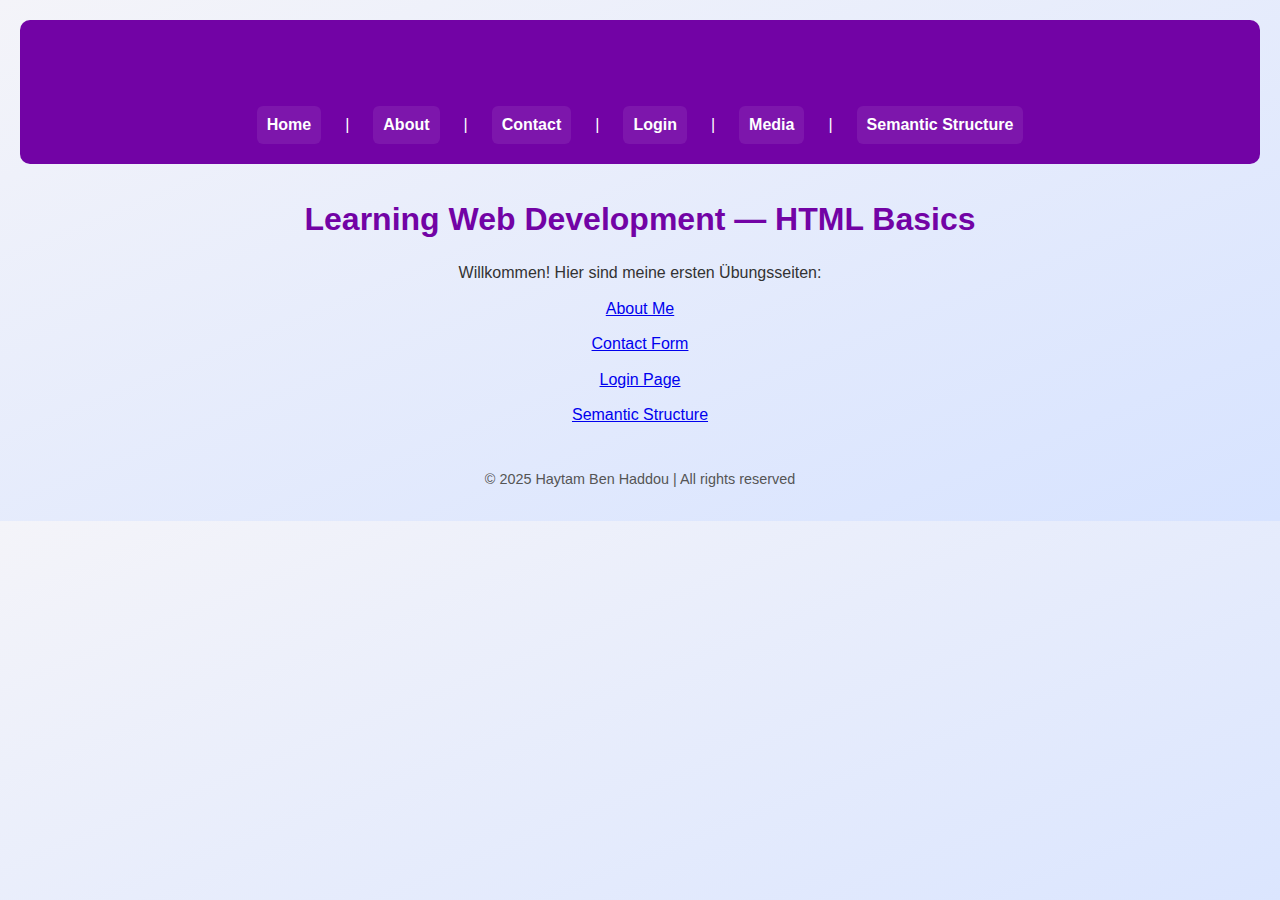
<file: index.html>
<!DOCTYPE html>
<html lang="de">
<head>
  <meta charset="UTF-8" />
  <meta name="viewport" content="width=device-width, initial-scale=1" />
  <title>Learning WebDev — Haytam</title>
  <link rel="stylesheet" href="style.css">
</head>
<body>
    <header>
    <h1>Media Demo</h1>
    <nav>
      <a href="index.html">Home</a> |
      <a href="About-me.html">About</a> |
      <a href="Contact-form.html">Contact</a> |
      <a href="Login.html">Login</a> |
      <a href="media-demo.html">Media</a> |
      <a href="semantic-structure.html">Semantic Structure</a>
    </nav>
  </header>
  <h1>Learning Web Development — HTML Basics</h1>
  <p>Willkommen! Hier sind meine ersten Übungsseiten:</p>
  <ul>
    <li><a href="About-me.html">About Me</a></li>
    <li><a href="Contact-form.html">Contact Form</a></li>
    <li><a href="Login.html">Login Page</a></li>
    <li><a href="semantic-structure.html">Semantic Structure</a></li>
  </ul>
  <footer>
  <p>© 2025 Haytam Ben Haddou | All rights reserved</p>
</footer>
</body>
</html>
</file>
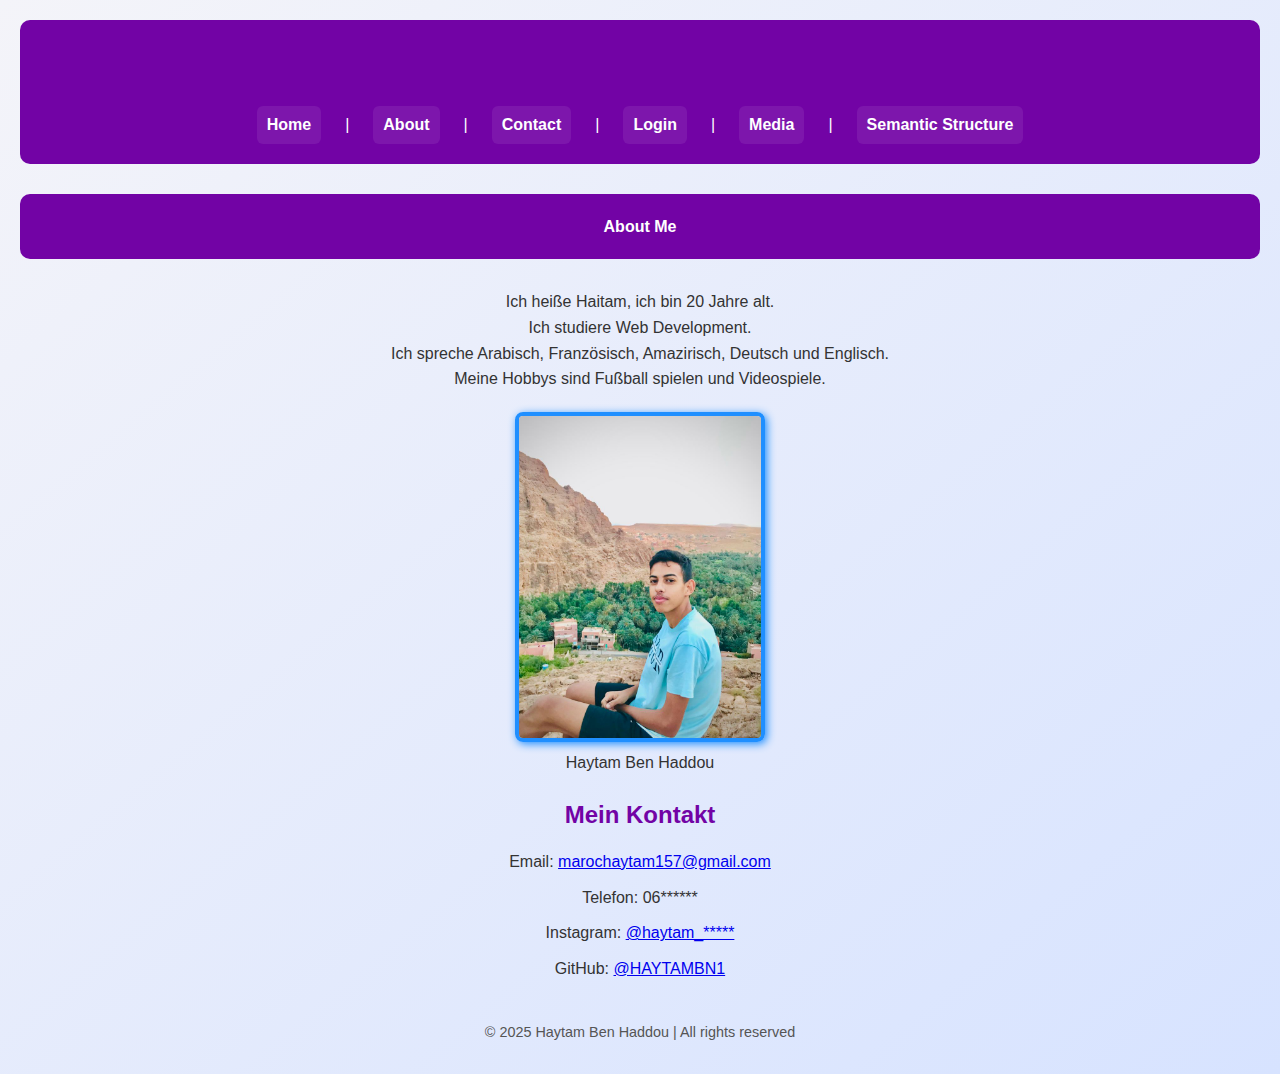
<file: About-me.html>
<!DOCTYPE html>
<html lang="de">
<head>
  <meta charset="UTF-8" />
  <meta name="viewport" content="width=device-width, initial-scale=1" />
  <title>About Me — Haytam Ben Haddou</title>
  <link rel="stylesheet" href="style.css" />
</head>
<body>
    <header>
    <h1>Media Demo</h1>
    <nav>
      <a href="index.html">Home</a> |
      <a href="About-me.html">About</a> |
      <a href="Contact-form.html">Contact</a> |
      <a href="Login.html">Login</a> |
      <a href="media-demo.html">Media</a> |
      <a href="semantic-structure.html">Semantic Structure</a>
    </nav>
  </header>
  <header>
    <h4>About Me</h4>
  </header>

  <main>
    <section>
      <p>
        Ich heiße Haitam, ich bin 20 Jahre alt.<br>
        Ich studiere Web Development.<br>
        Ich spreche Arabisch, Französisch, Amazirisch, Deutsch und Englisch.<br>
        Meine Hobbys sind Fußball spielen und Videospiele.
      </p>

      <figure>
        <img src="assets/me.jpg" alt="Meine Foto" width="250" />
        <figcaption>Haytam Ben Haddou</figcaption>
      </figure>
    </section>

    <section>
      <h2>Mein Kontakt</h2>
      <p>Email: <a href="mailto:marochaytam157@gmail.com">marochaytam157@gmail.com</a></p>
      <p>Telefon: 06******</p>
      <p>Instagram: <a href="https://instagram.com/haytam_*****" target="_blank">@haytam_*****</a></p>
      <p>GitHub: <a href="https://github.com/HAYTAMBN1" target="_blank">@HAYTAMBN1</a></p>
    </section>
  </main>

<footer>
  <p>© 2025 Haytam Ben Haddou | All rights reserved</p>
</footer>
</body>
</html>
</file>
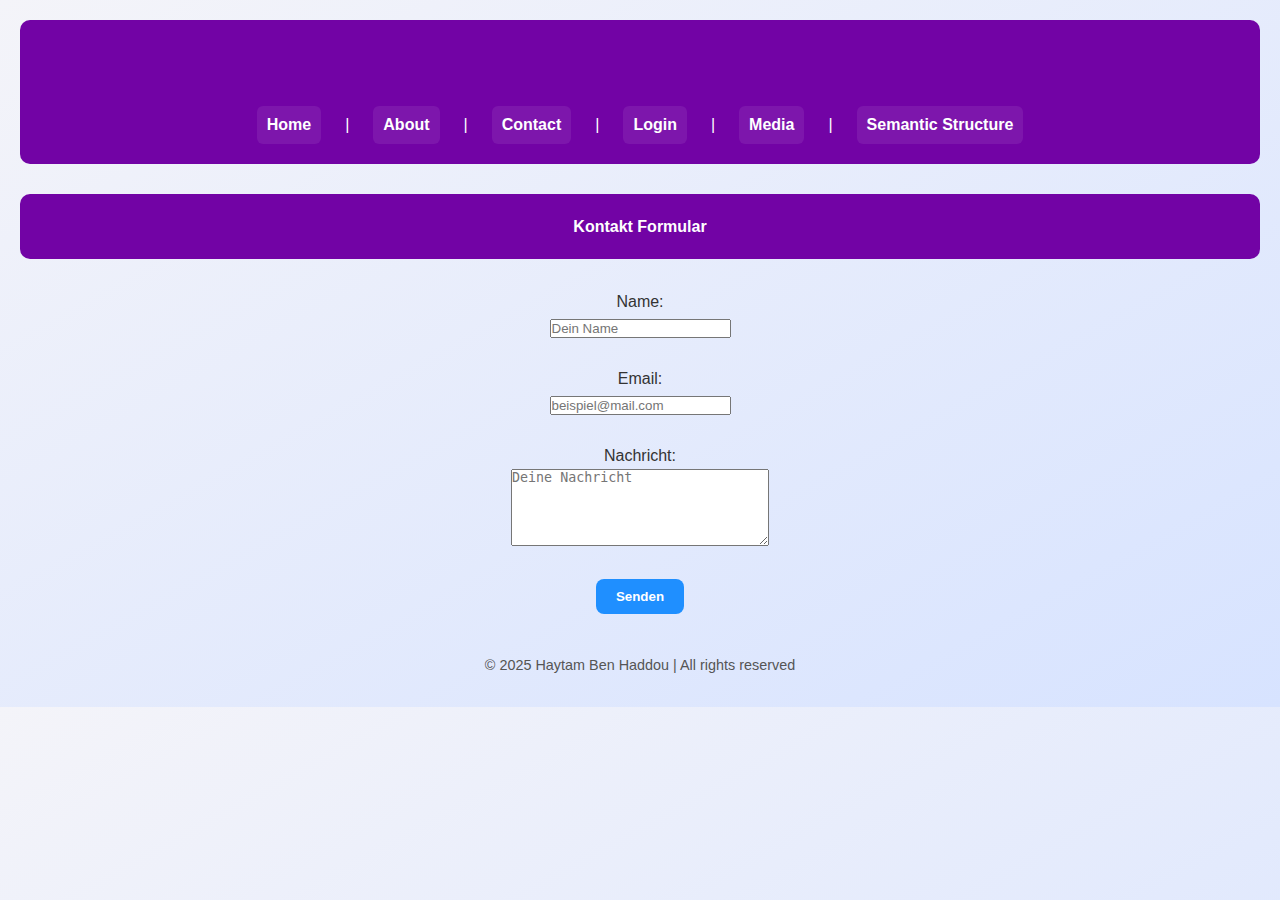
<file: Contact-form.html>
<!DOCTYPE html>
<html lang="de">
<head>
  <meta charset="UTF-8" />
  <meta name="viewport" content="width=device-width, initial-scale=1" />
  <title>Kontakt Formular — Haytam</title>
  <link rel="stylesheet" href="style.css">
</head>
<body>
    <header>
    <h1>Media Demo</h1>
    <nav>
      <a href="index.html">Home</a> |
      <a href="About-me.html">About</a> |
      <a href="Contact-form.html">Contact</a> |
      <a href="Login.html">Login</a> |
      <a href="media-demo.html">Media</a> |
      <a href="semantic-structure.html">Semantic Structure</a>
    </nav>
  </header>
  <header>
    <h4>Kontakt Formular</h4>
  </header>

  <main>
    <form>
      <label for="name">Name:</label><br />
      <input type="text" id="name" name="name" placeholder="Dein Name" required /><br /><br />

      <label for="email">Email:</label><br />
      <input type="email" id="email" name="email" placeholder="beispiel@mail.com" required /><br /><br />

      <label for="message">Nachricht:</label><br />
      <textarea id="message" name="message" rows="5" cols="30" placeholder="Deine Nachricht"></textarea><br /><br />

      <button type="submit">Senden</button>
    </form>
  </main>
  <footer>
  <p>© 2025 Haytam Ben Haddou | All rights reserved</p>
</footer>
</body>
</html>
</file>
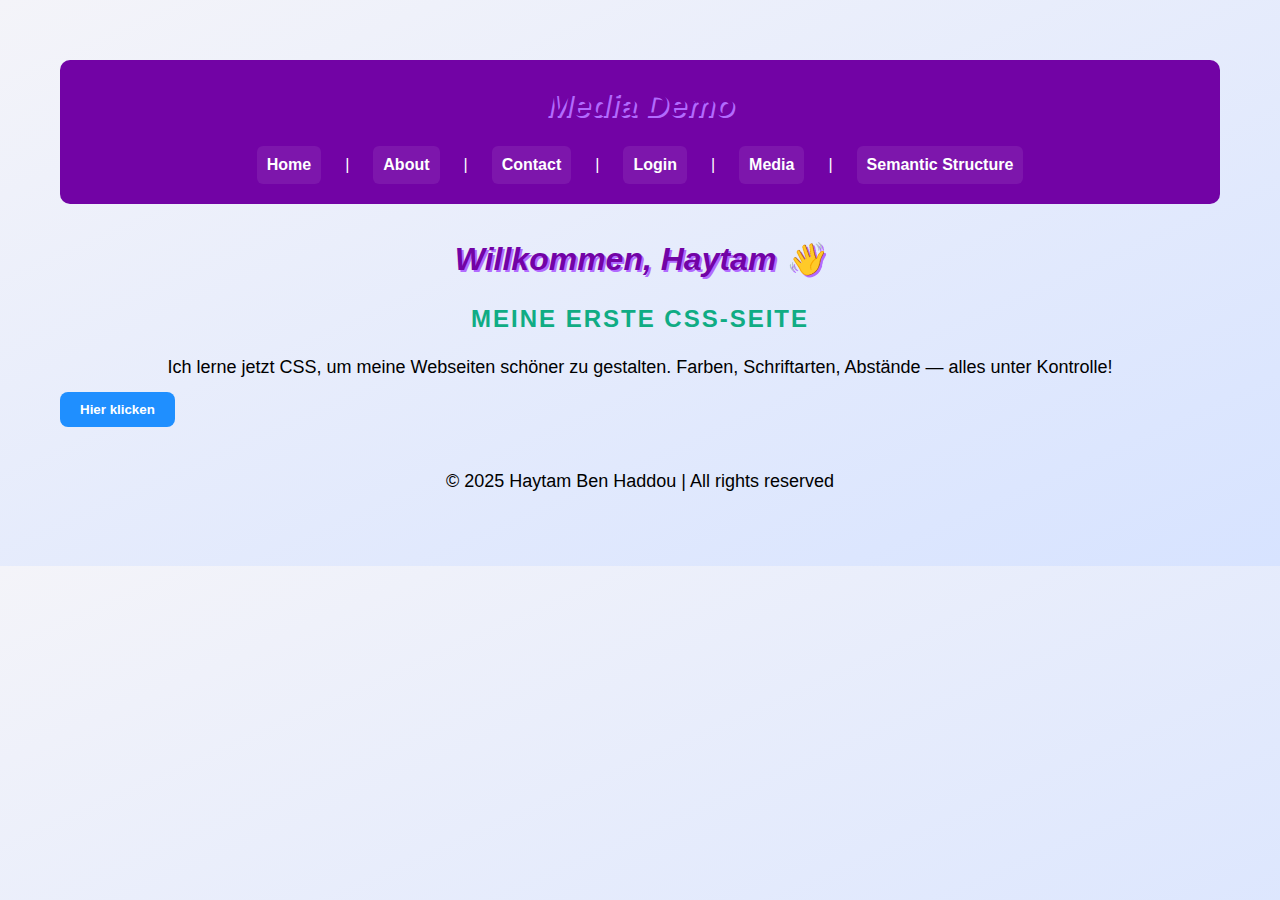
<file: css-demo.html>
<!DOCTYPE html>
<html lang="de">
<head>
  <meta charset="UTF-8">
  <meta name="viewport" content="width=device-width, initial-scale=1.0">
  <title>CSS Basics — Haytam</title>
  <link rel="stylesheet" href="style.css">

  <!-- Internal CSS -->
  <style>
    /* Titel */
    h1 {
      color: #7203a5;
      text-align: center;
      font-family: Arial, Helvetica, sans-serif;
      font-style: italic;
      text-shadow: 2px 2px rgb(178, 106, 255);
    }

    h2 {
      color: #10ac84;
      text-transform: uppercase;
      letter-spacing: 2px;
    }

    /* Paragraphs */
    p {
      color: #000000;
      font-size: 18px;
      line-height: 1.6;
    }

    /* Background */
    body {
      background-color: #98c7b28a;
      margin: 40px;
    }

    /* Buttons */
    button {
      background-color: #1f8fff;
      color: rgb(255, 255, 255);
      border: none;
      padding: 10px 20px;
      border-radius: 8px;
      cursor: pointer;
      font-weight: bold;
    }

    button:hover {
      background-color: #08459f;
    }
  </style>
</head>
<body>
    <header>
    <h1>Media Demo</h1>
    <nav>
      <a href="index.html">Home</a> |
      <a href="About-me.html">About</a> |
      <a href="Contact-form.html">Contact</a> |
      <a href="Login.html">Login</a> |
      <a href="media-demo.html">Media</a> |
      <a href="semantic-structure.html">Semantic Structure</a>
    </nav>
  </header>

  <h1>Willkommen, Haytam 👋</h1>
  <h2>Meine erste CSS-Seite</h2>

  <p>Ich lerne jetzt CSS, um meine Webseiten schöner zu gestalten.  
     Farben, Schriftarten, Abstände — alles unter Kontrolle!</p>

  <button>Hier klicken</button>
<footer>
  <p>© 2025 Haytam Ben Haddou | All rights reserved</p>
</footer>
</body>
</html>
</file>
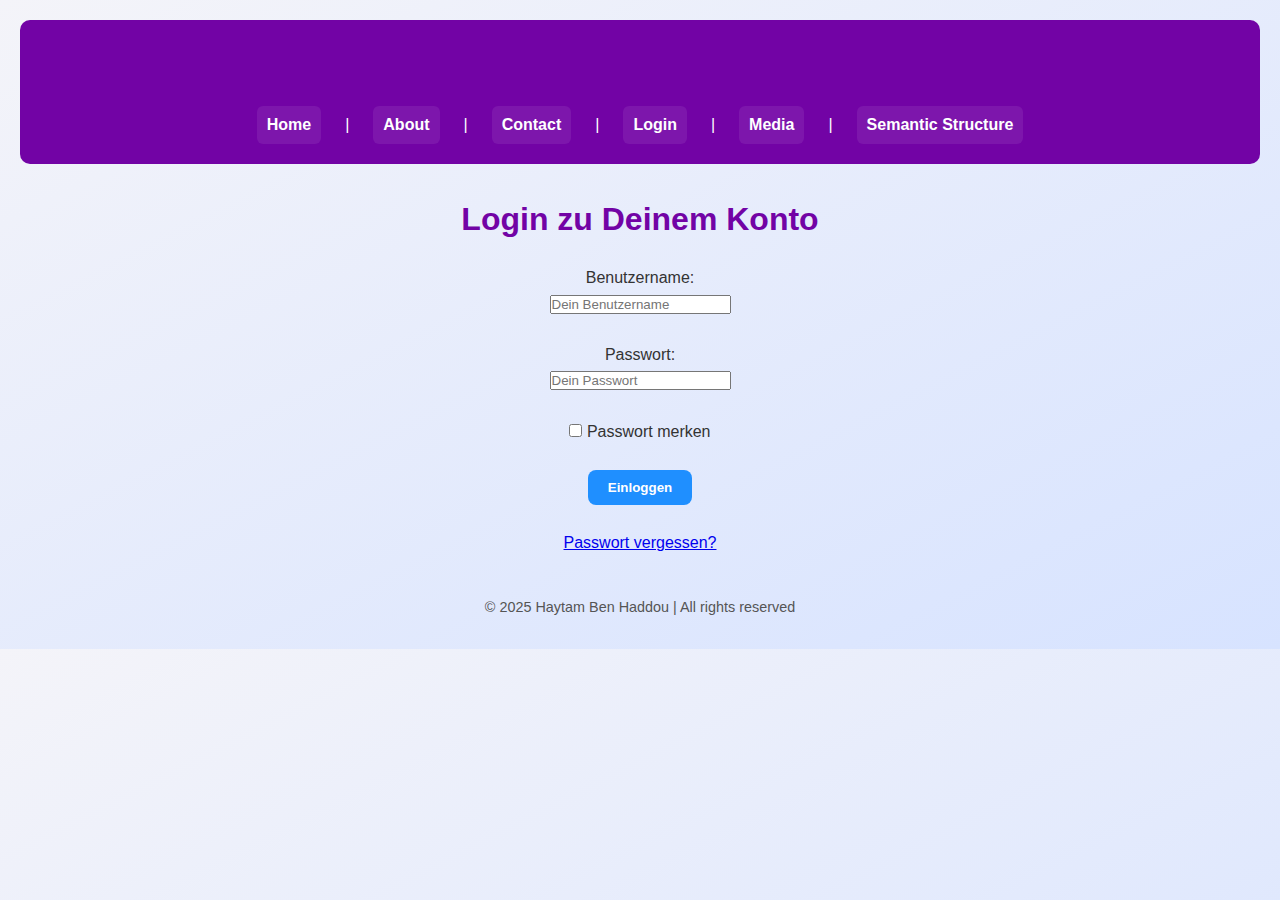
<file: Login.html>
<!DOCTYPE html>
<html lang="de">
<head>
  <meta charset="UTF-8" />
  <meta name="viewport" content="width=device-width, initial-scale=1" />
  <title>Login Page</title>
  <link rel="stylesheet" href="style.css">
</head>
<body>
    <header>
    <h1>Media Demo</h1>
    <nav>
      <a href="index.html">Home</a> |
      <a href="About-me.html">About</a> |
      <a href="Contact-form.html">Contact</a> |
      <a href="Login.html">Login</a> |
      <a href="media-demo.html">Media</a> |
      <a href="semantic-structure.html">Semantic Structure</a>
    </nav>
  </header>
  <h1>Login zu Deinem Konto</h1>
  <form>
    <label for="username">Benutzername:</label><br />
    <input type="text" id="username" name="username" placeholder="Dein Benutzername" required /><br /><br />

    <label for="password">Passwort:</label><br />
    <input type="password" id="password" name="password" placeholder="Dein Passwort" required /><br /><br />

    <label for="remember">
      <input type="checkbox" id="remember" name="remember" />
      Passwort merken
    </label><br /><br />

    <button type="submit">Einloggen</button><br /><br />

    <a href="#">Passwort vergessen?</a>
  </form>
  <footer>
  <p>© 2025 Haytam Ben Haddou | All rights reserved</p>
</footer>
</body>
</html>
</file>
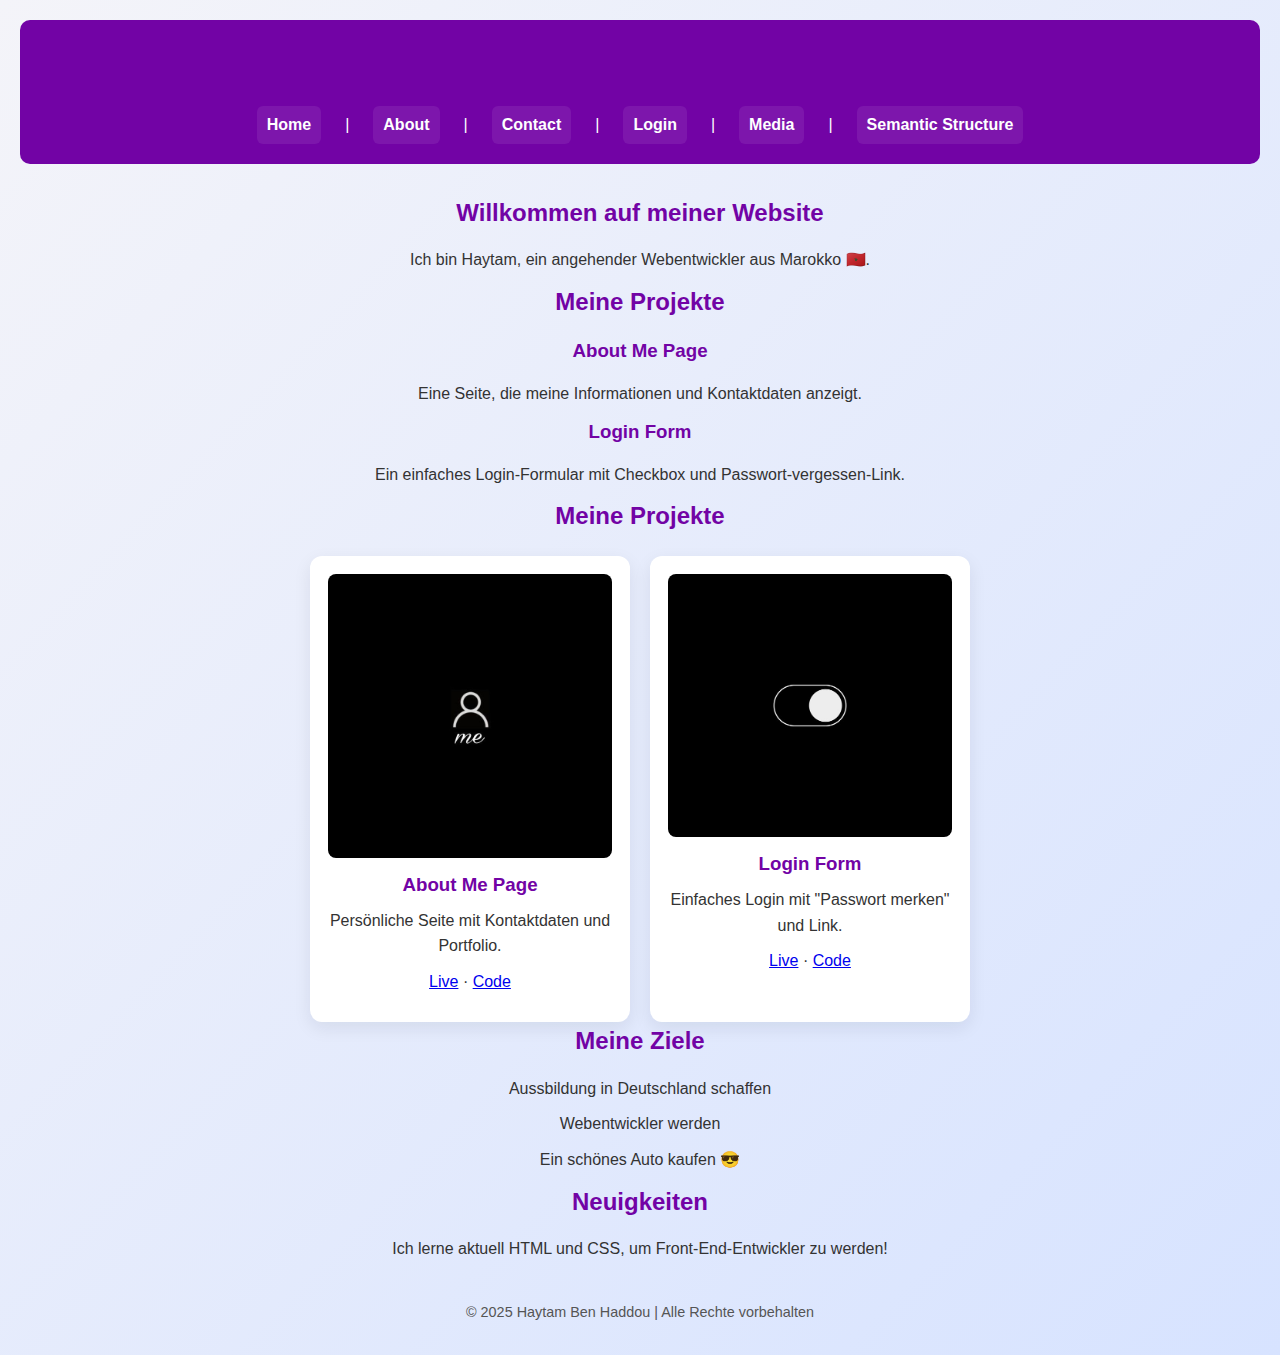
<file: semantic-structure.html>
<!DOCTYPE html>
<html lang="de">
<head>
  <meta charset="UTF-8">
  <meta name="viewport" content="width=device-width, initial-scale=1.0">
  <title>Semantic Structure — Haytam</title>
  <link rel="stylesheet" href="style.css">
</head>
<body>
  <header>
    <h1>Haytam Ben Haddou</h1>
    <nav>
      <a href="index.html">Home</a> |
      <a href="About-me.html">About</a> |
      <a href="Contact-form.html">Contact</a> |
      <a href="Login.html">Login</a> |
      <a href="media-demo.html">Media</a> |
      <a href="semantic-structure.html">Semantic Structure</a>
    </nav>
  </header>

  <main>
    <section id="intro">
      <h2>Willkommen auf meiner Website</h2>
      <p>Ich bin Haytam, ein angehender Webentwickler aus Marokko 🇲🇦.</p>
    </section>

    <section id="projects">
      <h2>Meine Projekte</h2>
      <article>
        <h3>About Me Page</h3>
        <p>Eine Seite, die meine Informationen und Kontaktdaten anzeigt.</p>
      </article>
      <article>
        <h3>Login Form</h3>
        <p>Ein einfaches Login-Formular mit Checkbox und Passwort-vergessen-Link.</p>
      </article>
    </section>

    <div class="container">
  <section id="projects" class="projects-section">
    <h2>Meine Projekte</h2>

    <div class="projects">
      <article class="project-card">
        <img src="assets/download1.jpeg" alt="Project 1 screenshot">
        <h3>About Me Page</h3>
        <p>Persönliche Seite mit Kontaktdaten und Portfolio.</p>
        <p><a href="About-me.html">Live</a> · <a href="https://github.com/HAYTAMBN1/Learning-WebDev/tree/main">Code</a></p>
      </article>

      <article class="project-card">
        <img src="assets/download2.jpeg" alt="Project 2 screenshot">
        <h3>Login Form</h3>
        <p>Einfaches Login mit "Passwort merken" und Link.</p>
        <p><a href="Login.html">Live</a> · <a href="https://github.com/HAYTAMBN1/Learning-WebDev/tree/main">Code</a></p>
      </article>

      <!-- أضف المزيد من البطاقات بنفس النمط -->
    </div>
  </section>
</div>

    
    <section id="zieles">
        <h2>Meine Ziele</h2>
        <ul>
            <li>Aussbildung in Deutschland schaffen</li>
            <li>Webentwickler werden</li>
            <li>Ein schönes Auto kaufen 😎</li>
        </ul>
    </section>

    <aside>
      <h2>Neuigkeiten</h2>
      <p>Ich lerne aktuell HTML und CSS, um Front-End-Entwickler zu werden!</p>
    </aside>
  </main>

  <footer>
    <p>© 2025 Haytam Ben Haddou | Alle Rechte vorbehalten</p>
  </footer>

</body>
</html>
</file>
<file: style.css>
/* ===== Grundeinstellungen ===== */
* {
  margin: 0;
  padding: 0;
  box-sizing: border-box;
}

body {
  font-family: "Segoe UI", Arial, sans-serif;
  background: linear-gradient(to bottom right, #f4f4f9, #d7e3ff);
  color: #333;
  line-height: 1.6;
  padding: 20px;
}

/* =====  Header und Links  ===== */
header {
  text-align: center;
  background-color: #7203a5;
  color: white;
  padding: 20px;
  border-radius: 10px;
  margin-bottom: 30px;
}

nav a {
  color: white;
  text-decoration: none;
  margin: 0 10px;
  font-weight: bold;
}

figure {
  margin: 20px auto;
  text-align: center;
  img {
    max-width: 100%;
    height: auto;
    border: #1f8fff 4px solid;
    box-shadow: #1f8fff 2px 2px 8px;
    border-radius: 8px;
  }
}

form {
  margin-top: 20px;
  text-align: center;
}

nav a:hover {
  text-decoration: underline;
}

/* =====  Allgemeine Abschnitte  ===== */
h1, h2, h3 {
  color: #7203a5;
  text-align: center;
  margin-bottom: 15px;
}

p, li {
  text-align: center;
  margin-bottom: 10px;
}

ul {
  list-style: none;
  padding: 0;
}

/* =====  Buttons  ===== */
button {
  background-color: #1f8fff;
  color: white;
  border: none;
  padding: 10px 20px;
  border-radius: 8px;
  cursor: pointer;
  font-weight: bold;
}

button:hover {
  background-color: #08459f;
}

/* =====  Footer  ===== */
footer {
  text-align: center;
  margin-top: 40px;
  font-size: 0.9rem;
  color: #555;
}
/* ===== Container ===== */
.container {
  max-width: 1100px;   /* عرض أقصى للمحتوى */
  margin: 0 auto;      /* يوسّط الحاوية أفقياً */
  padding: 0 16px;     /* مساحات داخلية عند الحواف */
}

/* ===== Nav ===== */
nav {
  display: flex;
  justify-content: center;
  gap: 14px;
  flex-wrap: wrap;
  align-items: center;
}

/* ===== Projects grid mit Flexbox ===== */
.projects {
  display: flex;
  flex-wrap: wrap;
  gap: 20px;
  justify-content: center; /* يوسّط البطاقات */
  margin-top: 20px;
}

.project-card {
  background: white;
  border-radius: 12px;
  box-shadow: 0 6px 18px rgba(16,24,40,0.08);
  padding: 18px;
  flex: 1 1 280px;    /* سلوك التمدد/الانكماش، والعرض الأساسي */
  max-width: 320px;   /* لا تتوسع البطاقة أكثر من هذا */
  text-align: left;   /* محتوى البطاقة ينسق لليسار */
}

/* إذا أردت العناوين داخل البطاقة مركزة */
.project-card h3 {
  text-align: center;
  margin-bottom: 8px;
}

/* ===== تحسين الصورة داخل البطاقات ===== */
.project-card img {
  width: 100%;
  border-radius: 8px;
  display: block;
  margin-bottom: 12px;
}

/* ===== Responsive: شاشات صغيرة ===== */
@media (max-width: 600px) {
  .projects {
    flex-direction: column;
    align-items: center;
  }

  .container {
    padding: 0 12px;
  }
}



nav a { 
  padding: 6px 10px; 
  border-radius: 6px; 
  background: rgba(255,255,255,0.08); }
</file>
